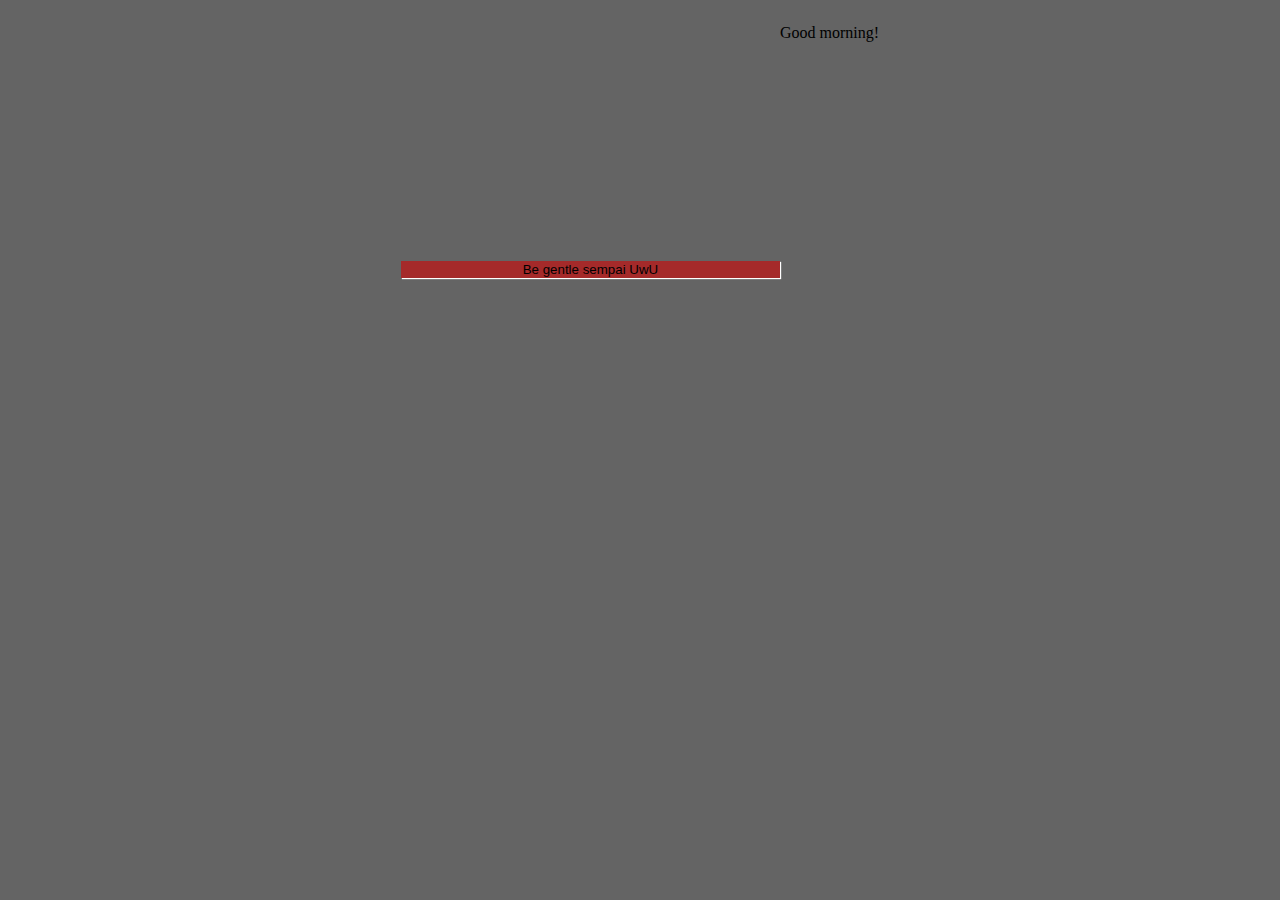
<file: Javascript/index.html>
<!DOCTYPE html>
<html>
<head>
  <meta charset="UTF-8">
  <title>Page Title</title>
  <link rel="stylesheet" href="style.css">
</head>

<body>
  <button>Be gentle sempai UwU</button>

  <p id="demo"></p>
  <script>
    
    /*let user = "Rose";

    let item =  (price =20, amount = 3 );
    let item2 =  (price2 =27, amount2 = 2);
    
    let panier = ((+price * +amount + +price2 * +amount2)*1.065)*1.075;
    
    const string = "Total de l'achat :  ";
    console.log(string);
    const badString = string;
    console.log(badString);
    alert(string +panier);*/



    /*const button = document.querySelector("button");

    function greet() {
      const name = prompt("Que desire-tu ?");
      const price = Number(name);
      alert(`Hello ${name}, nice to see you!`);
    }

    button.addEventListener("click", greet);*/

    


if (new Date().getHours() > 11) {
  document.getElementById("demo").innerHTML = "Good day!";
}else if(new Date().getHours() <= 11 & new Date().getHours() >= 5) {
  document.getElementById("demo").innerHTML = "Good morning!";
}
else if (new Date().getHours() < 21 & new Date().getHours() <= 5){
  document.getElementById("demo").innerHTML = "Good night";
}


  </script>

</body>

</html>
</file>
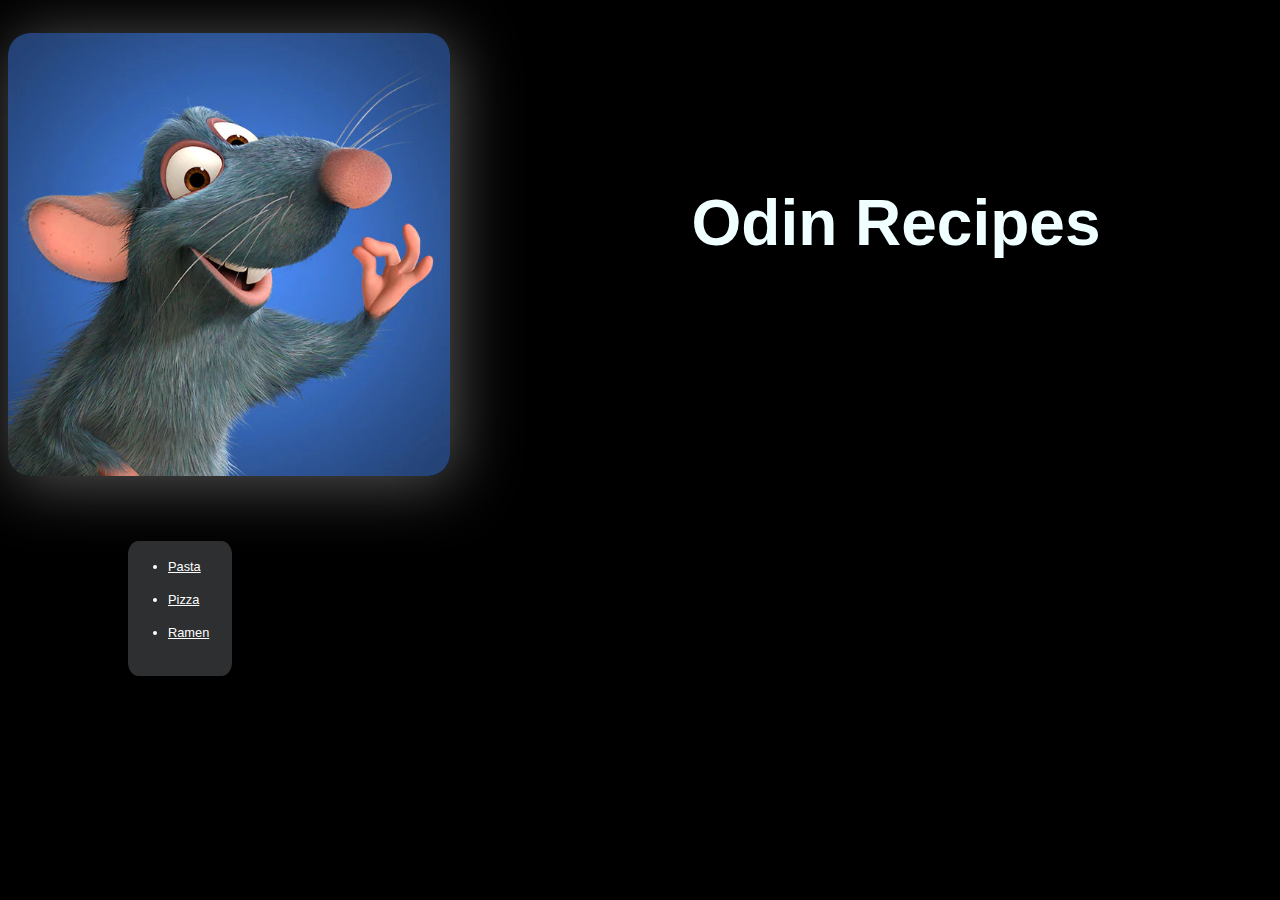
<file: odin-recipes/recipes/index.html>
<!DOCTYPE html>
<html lang="en">
<head>
    <meta charset="UTF-8">
    <meta http-equiv="X-UA-Compatible" content="IE=edge">
    <meta name="viewport" content="width=device-width, initial-scale=1.0">
    <link rel="stylesheet" href="style.css">
    <title>Document</title>
</head>
<header>
    <div class="mainTitle">
        <h1>Odin Recipes</h1>
    </div>
</header>
<body>
    
    <img class="mainImg"src='../images/mainImg.webp' alt='animes food' >
    <ul class="liste_recettes">
        <li class="lien_recette"><a href="../recipes/spag.html" style="color:white;">Pasta</a></li>
        <li class="lien_recette"><a href="../recipes/pizza.html" style="color:white;">Pizza</a></li>
        <li class="lien_recette"><a href="../recipes/ramen.html" style="color:white;">Ramen</a></li>
    </ul>
</body>
</html>
</file>
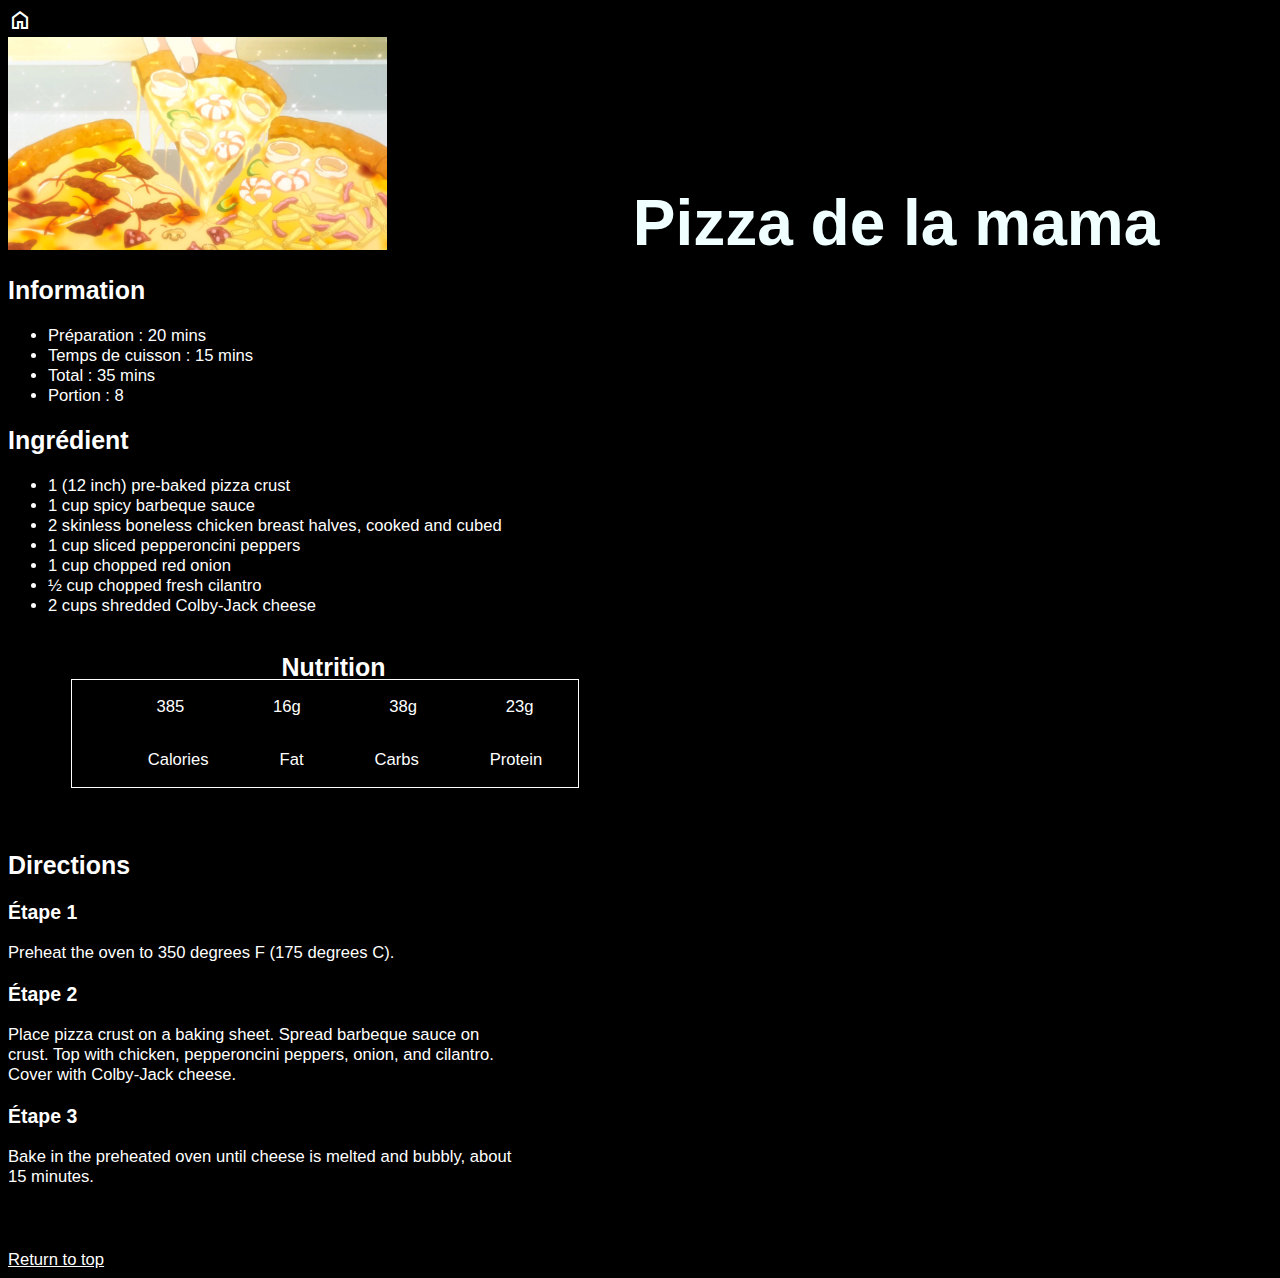
<file: odin-recipes/recipes/pizza.html>
<!DOCTYPE html>
<html lang="en">
<head>
    <meta charset="UTF-8">
    <meta http-equiv="X-UA-Compatible" content="IE=edge">
    <meta name="viewport" content="width=device-width, initial-scale=1.0">
    <link rel="stylesheet" href="style_recette.css">
    <link rel="stylesheet" href="https://fonts.googleapis.com/css2?family=Material+Symbols+Outlined:opsz,wght,FILL,GRAD@20..48,100..700,0..1,-50..200" />

    <title>Document</title>
</head>
<header>
    <a id='header' href="./index.html"><span class="material-symbols-outlined"style="color:white;">
        home
        </span></a>
    <div class="mainTitle">
        <h1>Pizza de la mama</h1>
    </div>
</header>
<body>
    
    <img src="../images/pizza.png" alt="La bonne ville sauce de la mama" style="width: 30%;">
    <div class="prep">
        <h2>Information</h2>
        <ul>
            <li>Préparation : 20 mins</li>
            <li>Temps de cuisson : 15 mins</li>
            <li>Total : 35 mins</li>
            <li>Portion : 8</li>
        </ul>
    </div>
    <div class="ingredient">
        <h2>Ingrédient</h2>
        <ul>
            <li>1 (12 inch) pre-baked pizza crust</li>
            <li>1 cup spicy barbeque sauce</li>
            <li>2 skinless boneless chicken breast halves, cooked and cubed</li>
            <li>1 cup sliced pepperoncini peppers</li>
            <li>1 cup chopped red onion</li>
            <li>½ cup chopped fresh cilantro</li>
            <li>2 cups shredded Colby-Jack cheese</li>
        </ul>
    </div>
    <h2 class="titre_nutri">Nutrition</h2>
    <div class="nutrition">
        
        <ul class="nombre">
            <li>385</li>
            <li>16g</li>
            <li>38g</li>
            <li>23g</li>
        </ul>
        <ul class="element">
            <li>Calories</li>
            <li>Fat</li>
            <li>Carbs</li>
            <li>Protein</li>
        </ul>
    </div>
    <div class="creation">
        <h2>Directions</h2>
        <h3>Étape 1</h3>
        <p>Preheat the oven to 350 degrees F (175 degrees C).</p>
        <h3>Étape 2</h3>
        <p>Place pizza crust on a baking sheet. Spread barbeque sauce on crust. 
            Top with chicken, pepperoncini peppers, onion, and cilantro. Cover with Colby-Jack cheese.</p>
        <h3>Étape 3</h3>
        <p>Bake in the preheated oven until cheese is melted and bubbly, about 15 minutes.</p>
        
    </div>
    <a href="#header" style="color:white;">Return to top</a>
</body>
</html>
</file>
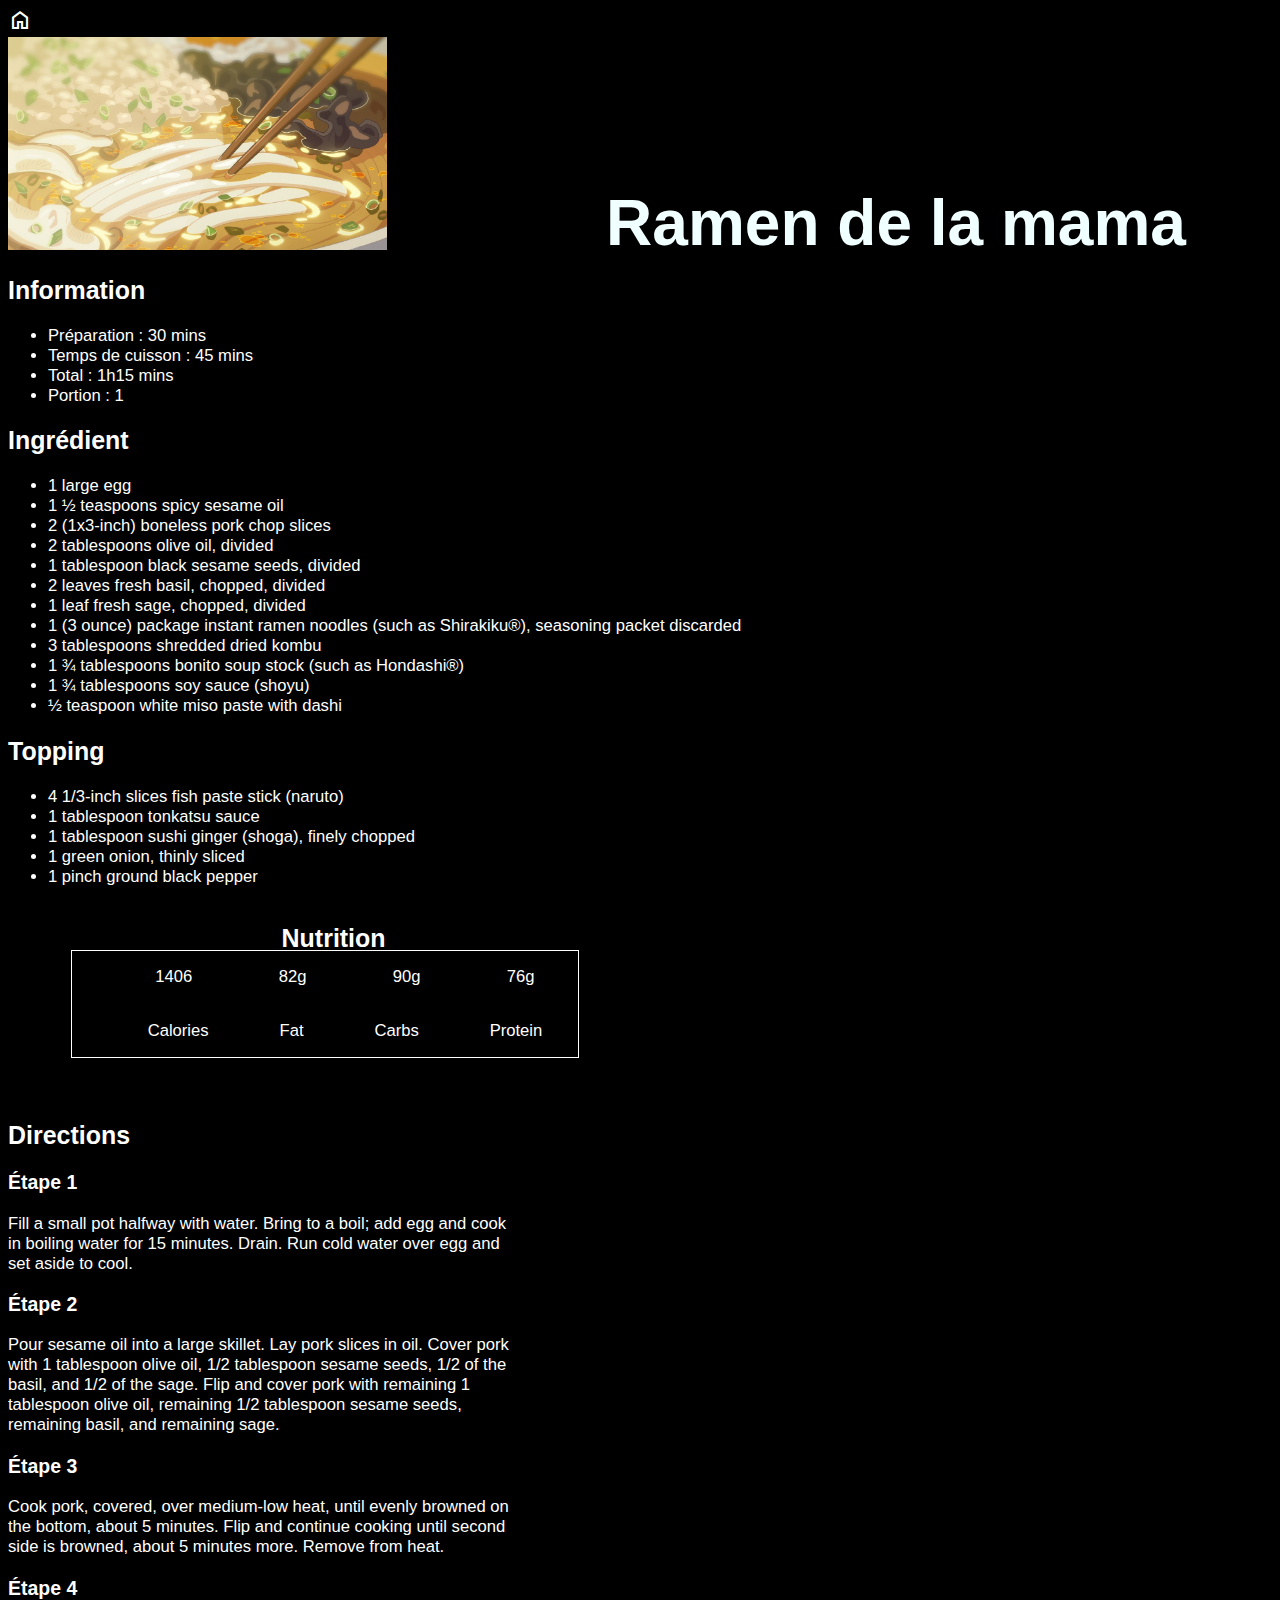
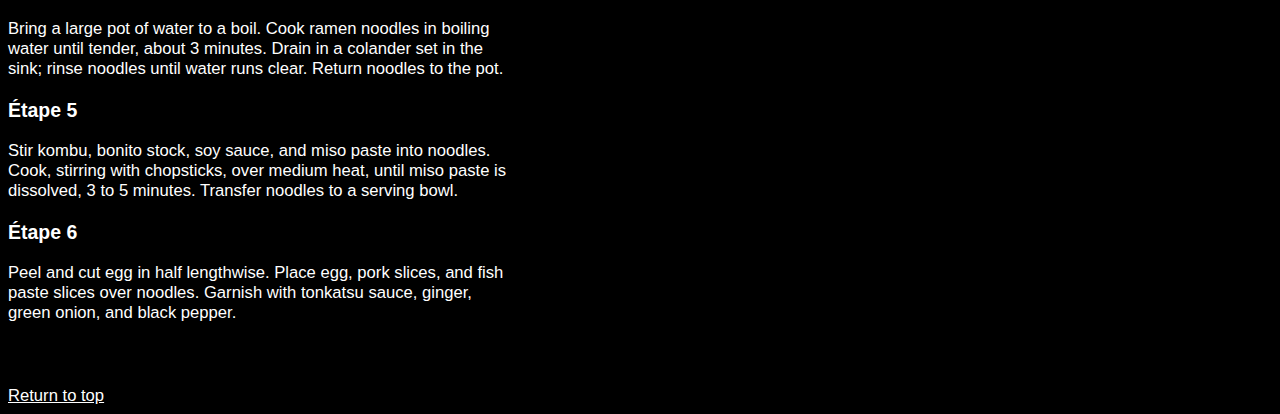
<file: odin-recipes/recipes/ramen.html>
<!DOCTYPE html>
<html lang="en">
<head>
    <meta charset="UTF-8">
    <meta http-equiv="X-UA-Compatible" content="IE=edge">
    <meta name="viewport" content="width=device-width, initial-scale=1.0">
    <link rel="stylesheet" href="style_recette.css">
    <link rel="stylesheet" href="https://fonts.googleapis.com/css2?family=Material+Symbols+Outlined:opsz,wght,FILL,GRAD@20..48,100..700,0..1,-50..200" />
    <title>Document</title>
</head>
<header>
    <a id='header' href="./index.html"><span class="material-symbols-outlined"style="color:white;">
        home
        </span></a>
    <div class="mainTitle">
        <h1>Ramen de la mama</h1>
    </div>
</header>
<body>
    
    <img src="../images/nouille.jpg" alt="La bonne ville sauce de la mama" style="width: 30%;">
    <div class="prep">
        <h2>Information</h2>
        <ul>
            <li>Préparation : 30 mins</li>
            <li>Temps de cuisson : 45 mins</li>
            <li>Total : 1h15 mins</li>
            <li>Portion : 1</li>
        </ul>
    </div>
    <div class="ingredient">
        <h2>Ingrédient</h2>
        <ul>
            <li>1 large egg</li>
            <li>1 ½ teaspoons spicy sesame oil</li>
            <li>2 (1x3-inch) boneless pork chop slices</li>
            <li>2 tablespoons olive oil, divided</li>
            <li>1 tablespoon black sesame seeds, divided</li>
            <li>2 leaves fresh basil, chopped, divided</li>
            <li>1 leaf fresh sage, chopped, divided</li>
            <li>1 (3 ounce) package instant ramen noodles (such as Shirakiku®), seasoning packet discarded</li>
            <li>3 tablespoons shredded dried kombu</li>
            <li>1 ¾ tablespoons bonito soup stock (such as Hondashi®)</li>
            <li>1 ¾ tablespoons soy sauce (shoyu)</li>
            <li>½ teaspoon white miso paste with dashi</li>
        </ul>
        <h2>Topping</h2>
        <ul>
            <li>4 1/3-inch slices fish paste stick (naruto)</li>
            <li>1 tablespoon tonkatsu sauce</li>
            <li>1 tablespoon sushi ginger (shoga), finely chopped</li>
            <li>1 green onion, thinly sliced</li>
            <li>1 pinch ground black pepper</li>
        </ul>
    </div>
    <h2 class="titre_nutri">Nutrition</h2>
    <div class="nutrition">
        
        <ul class="nombre">
            <li>1406</li>
            <li>82g</li>
            <li>90g</li>
            <li>76g</li>
        </ul>
        <ul class="element">
            <li>Calories</li>
            <li>Fat</li>
            <li>Carbs</li>
            <li>Protein</li>
        </ul>
    </div>
    <div class="creation">
        <h2>Directions</h2>
        <h3>Étape 1</h3>
        <p>Fill a small pot halfway with water.
             Bring to a boil; add egg and cook in boiling water for 15 minutes. 
             Drain. Run cold water over egg and set aside to cool.</p>
        <h3>Étape 2</h3>
        <p>Pour sesame oil into a large skillet. Lay pork slices in oil. Cover pork with 1 tablespoon olive oil, 
            1/2 tablespoon sesame seeds, 1/2 of the basil, 
            and 1/2 of the sage. Flip and cover pork with 
            remaining 1 tablespoon olive oil, remaining 1/2 
            tablespoon sesame seeds, remaining basil, and remaining sage.</p>
        <h3>Étape 3</h3>
        <p>Cook pork, covered, over medium-low heat, until evenly browned on the bottom, about 5 minutes. 
            Flip and continue cooking until second side is browned, about 5 minutes more. Remove from heat.</p>
        <h3>Étape 4</h3>
        <p>Bring a large pot of water to a boil. Cook ramen noodles in boiling water until tender, about 3 minutes. 
            Drain in a colander set in the sink; rinse noodles until water runs clear. Return noodles to the pot.</p>
        <h3>Étape 5</h3>
        <p>Stir kombu, bonito stock, soy sauce, and miso paste into noodles. Cook, 
            stirring with chopsticks, over medium heat, until miso paste is dissolved,
             3 to 5 minutes. Transfer noodles to a serving bowl.</p>
        <h3>Étape 6</h3>
        <p>Peel and cut egg in half lengthwise.
             Place egg, pork slices, and fish paste slices over noodles. 
             Garnish with tonkatsu sauce, ginger, green onion, and black pepper.</p>
        
    </div>
    <a href="#header" style="color:white;">Return to top</a>
</body>
</html>
</file>
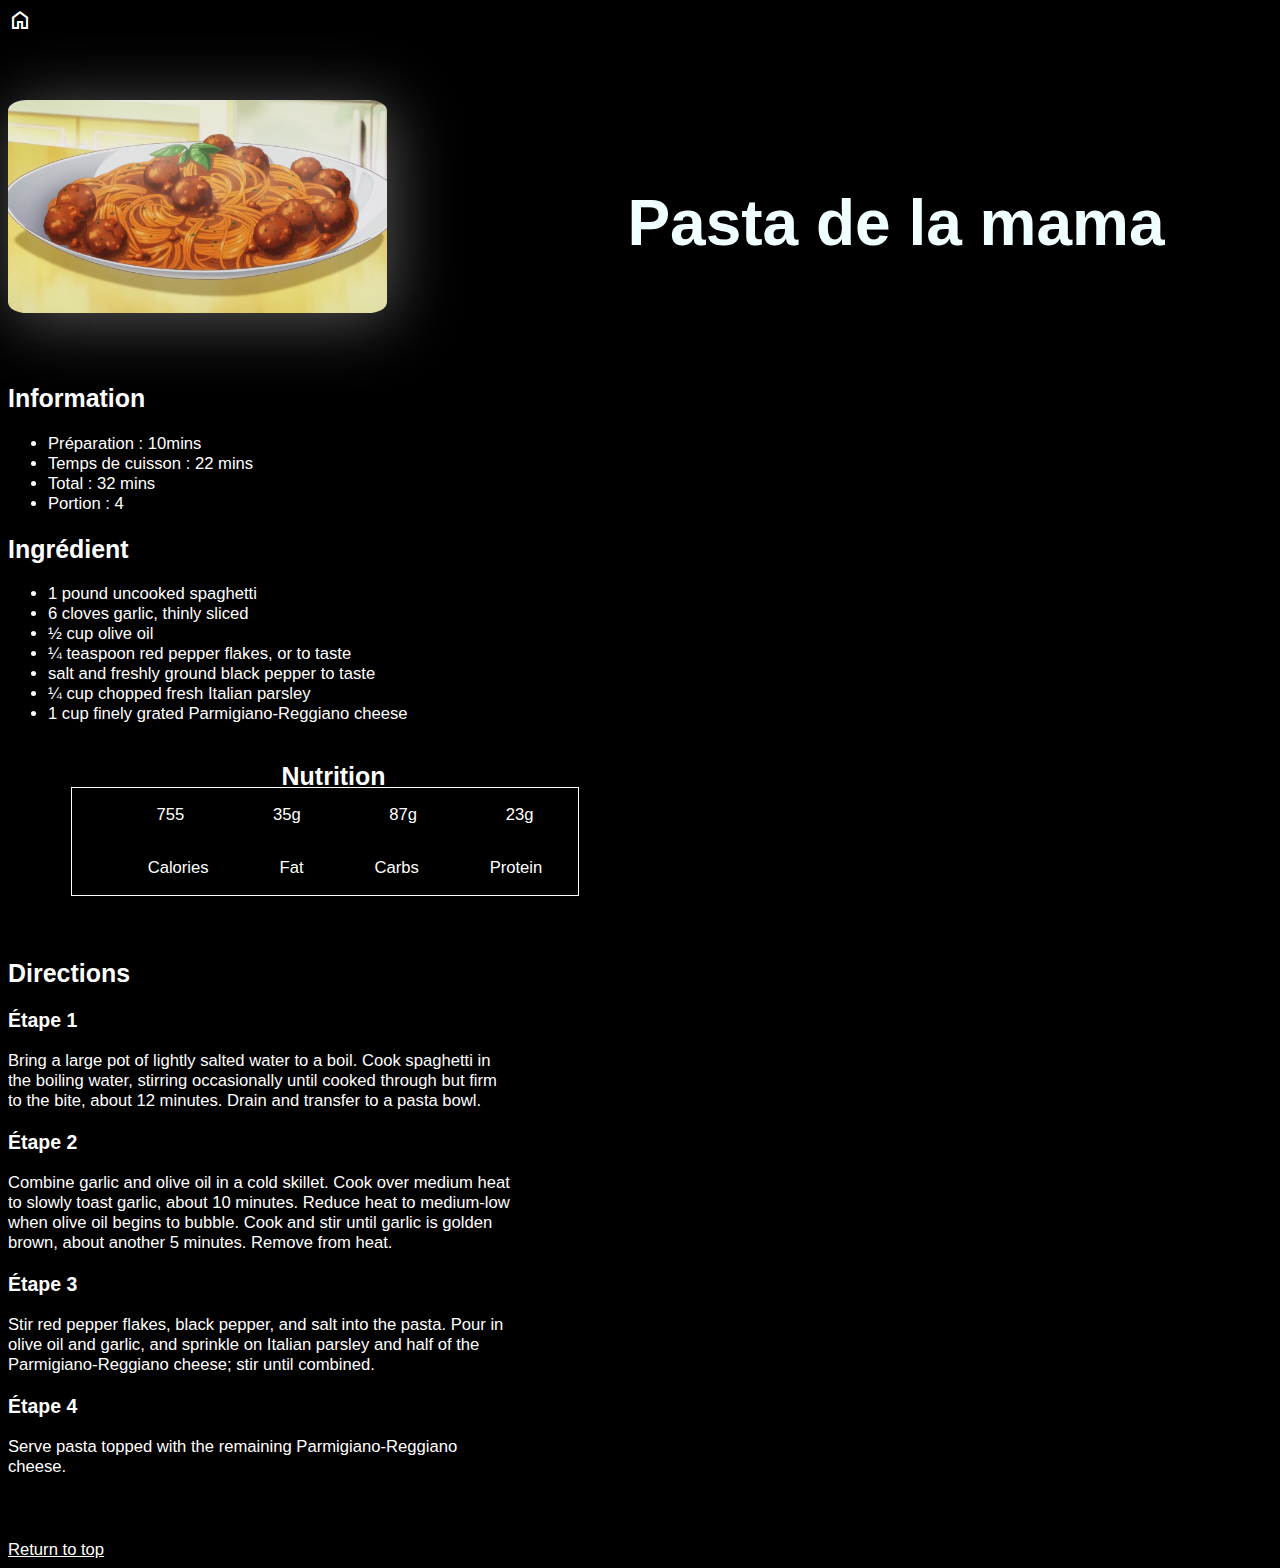
<file: odin-recipes/recipes/Spag.html>
<!DOCTYPE html>
<html lang="en">
<head>
    <meta charset="UTF-8">
    <meta http-equiv="X-UA-Compatible" content="IE=edge">
    <meta name="viewport" content="width=device-width, initial-scale=1.0">
    <link rel="stylesheet" href="style_recette.css">
    <link rel="stylesheet" href="https://fonts.googleapis.com/css2?family=Material+Symbols+Outlined:opsz,wght,FILL,GRAD@20..48,100..700,0..1,-50..200" />
    <title>Document</title>
</head>
<header>
    <a id='header' href="./index.html"><span class="material-symbols-outlined"style="color:white;">
        home
        </span></a>
    <div class="mainTitle">
        <h1>Pasta de la mama</h1>
    </div>
</header>
<body>
    
    <img class="mainImg" src="../images/spag.jpg" alt="La bonne ville sauce de la mama" style="width: 30%;">

    <div class="prep">
        <h2>Information</h2>
        <ul>
            <li>Préparation : 10mins</li>
            <li>Temps de cuisson : 22 mins</li>
            <li>Total : 32 mins</li>
            <li>Portion : 4</li>
        </ul>
    </div>
    <div class="ingredient">
        <h2>Ingrédient</h2>
        <ul>
            <li>1 pound uncooked spaghetti</li>
            <li>6 cloves garlic, thinly sliced</li>
            <li>½ cup olive oil</li>
            <li>¼ teaspoon red pepper flakes, or to taste</li>
            <li>salt and freshly ground black pepper to taste</li>
            <li>¼ cup chopped fresh Italian parsley</li>
            <li>1 cup finely grated Parmigiano-Reggiano cheese</li>
        </ul>
    </div>
    <h2 class="titre_nutri">Nutrition</h2>
    <div class="nutrition">
        
        <ul class="nombre">
            <li>755</li>
            <li>35g</li>
            <li>87g</li>
            <li>23g</li>
        </ul>
        <ul class="element">
            <li>Calories</li>
            <li>Fat</li>
            <li>Carbs</li>
            <li>Protein</li>
        </ul>
    </div>
    <div class="creation">
        <h2>Directions</h2>
        <h3>Étape 1</h3>
        <p>Bring a large pot of lightly salted water to a boil. 
            Cook spaghetti in the boiling water, 
            stirring occasionally until cooked through but firm to the bite, 
            about 12 minutes. Drain and transfer to a pasta bowl.</p>
        <h3>Étape 2</h3>
        <p>Combine garlic and olive oil in a cold skillet. 
            Cook over medium heat to slowly toast garlic, about 10 minutes. 
            Reduce heat to medium-low when olive oil begins to bubble. 
            Cook and stir until garlic is golden brown, about another 5 minutes. Remove from heat.</p>
        <h3>Étape 3</h3>
        <p>Stir red pepper flakes, black pepper, and salt into the pasta. 
            Pour in olive oil and garlic, and sprinkle on Italian parsley 
            and half of the Parmigiano-Reggiano cheese; stir until combined.</p>
        <h3>Étape 4</h3>
        <p>Serve pasta topped with the remaining Parmigiano-Reggiano cheese.</p>
    </div>
    <a href="#header"style="color:white;">Return to top</a>
</body>
</html>
</file>
<file: Javascript/style.css>
body{
    background-color: rgb(100, 100, 100);
    display: flex;
    justify-content: center;
    
    
}
button{
    margin-top: 20%;
    width: 30%;
    height:50%;
    text-decoration: none;
    background-color: brown;
    box-shadow: rgb(255, 255, 255) 1px 1px 1px;
    border: none;
}
button:hover{
    background-color: rgb(175, 66, 66);
    cursor: pointer;
}
</file>
<file: odin-recipes/recipes/style.css>
header{
    
    color: brown;
    margin-top: 0;
    
    
}

.mainTitle{
    display: flex;
    text-align: center;
    
}
.mainTitle h1{
    position: absolute;
    top: 20%;
    left: 70%;
    transform: translate(-50%, -50%);
    width: 100%;
    text-align: center;
    color: azure;
    font-size: 5vw;
} 
body{
    background-color: rgb(0, 0, 0);
    font-family:'Franklin Gothic Medium', 'Arial Narrow', Arial, sans-serif ;
    color: white;
    }
body .mainImg{
        width:35%;
        height:10%;
        margin-top: 2%;
        margin-bottom: 5vh;
        border-radius: 5%;
        box-shadow:rgb(88, 86, 86) 0.5vh 0.5vw 4em;
    }
body .liste_recettes{
    background-color: rgb(45, 47, 49);
    border-radius: 10%;
    width: 5vw;
    height: 15vh;
    position: absolute;
    left :10%;
    color: white;
    display: flex;
    flex-direction: column;
    
    
}
body .lien_recette{
    margin-top: 2vh;
    font-size: 1vw;
    
}
</file>
<file: odin-recipes/recipes/style_recette.css>
body .mainImg{
    width:35%;
    height:10%;
    margin-top: 5%;
    margin-bottom: 5vh;
    border-radius: 5%;
    box-shadow:rgb(87, 85, 85) 0.5vh 0.5vw 4em;
}
.mainTitle{
    display: flex;
    text-align: center;
    
}
.mainTitle h1{
    position: absolute;
    top: 20%;
    left: 70%;
    transform: translate(-50%, -50%);
    width: 100%;
    text-align: center;
    color: azure;
    font-size: 5vw;
} 
body{
    background-color: rgb(0, 0, 0);
    color: white;
    font-size: 1.3vw;
    font-family:'Franklin Gothic Medium', 'Arial Narrow', Arial, sans-serif ;
    }
body .titre_nutri{
    position: absolute;
    left: 22%;
}
body .nutrition{
    border: solid white 1px;
    width: 40%;
    margin-left: 5%;
    margin-top: 5%;
    display: flex;
    justify-content: space-around;
    flex-direction: column;
}
body .nutrition .nombre{
    
    list-style: none;
    
    display: flex;
    justify-content: space-around;
}
body .nutrition .element{
    list-style: none;
    
    display: flex;
    justify-content: space-around;
}
body .creation{
    width: 40%;
    margin:5% 0 5% 0 ;
    
}
</file>
